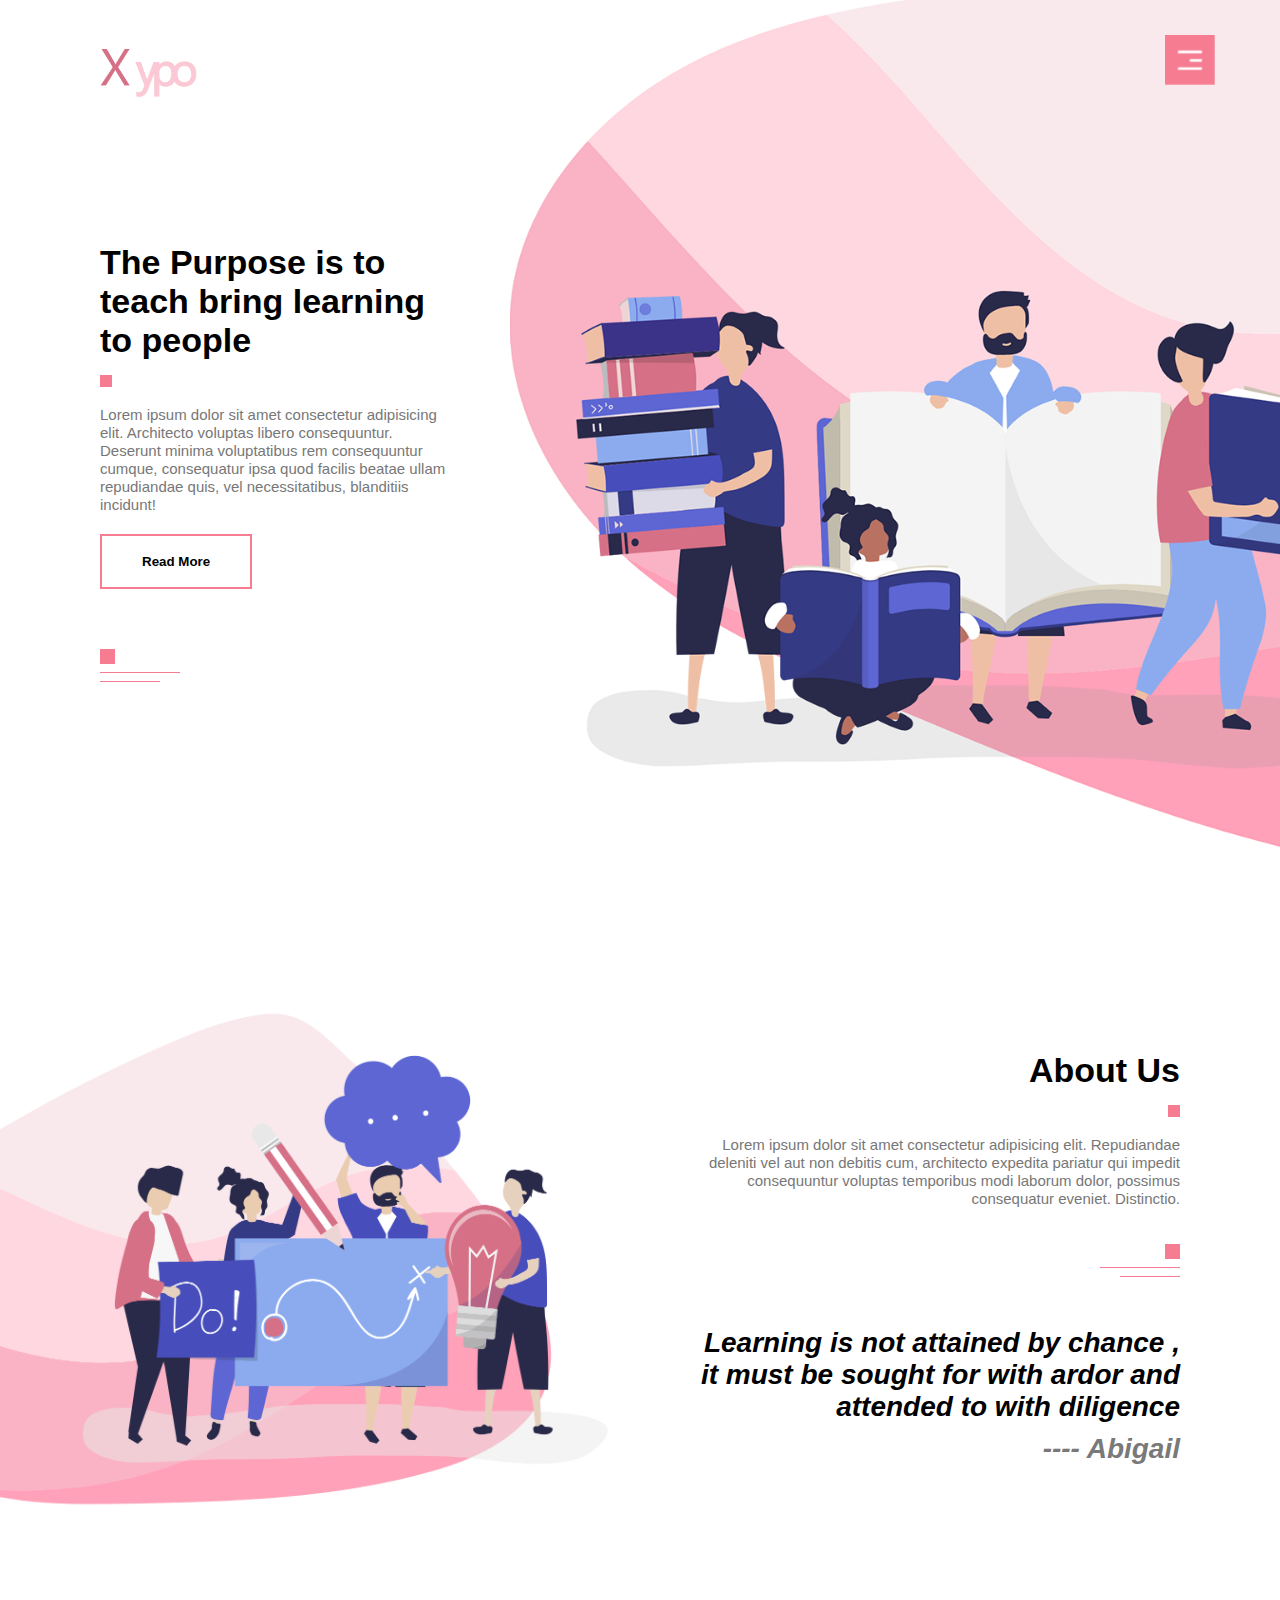
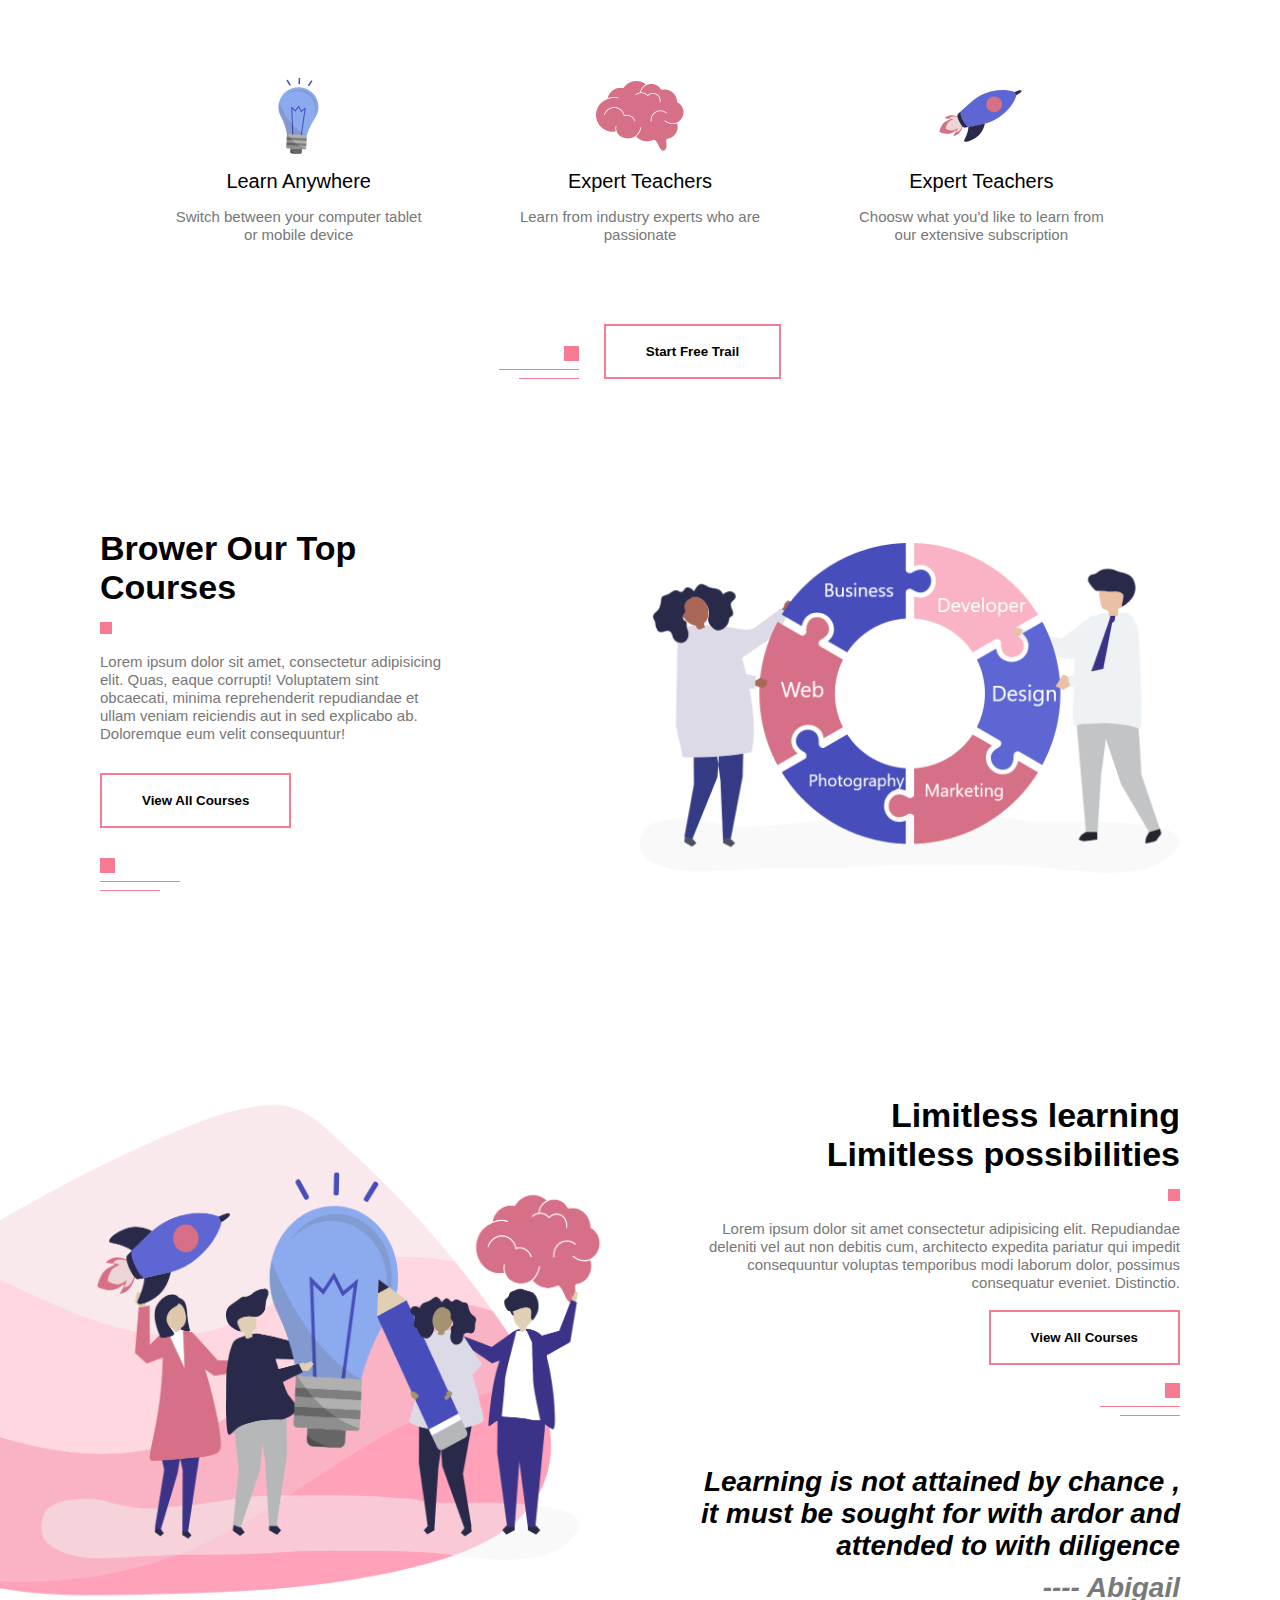
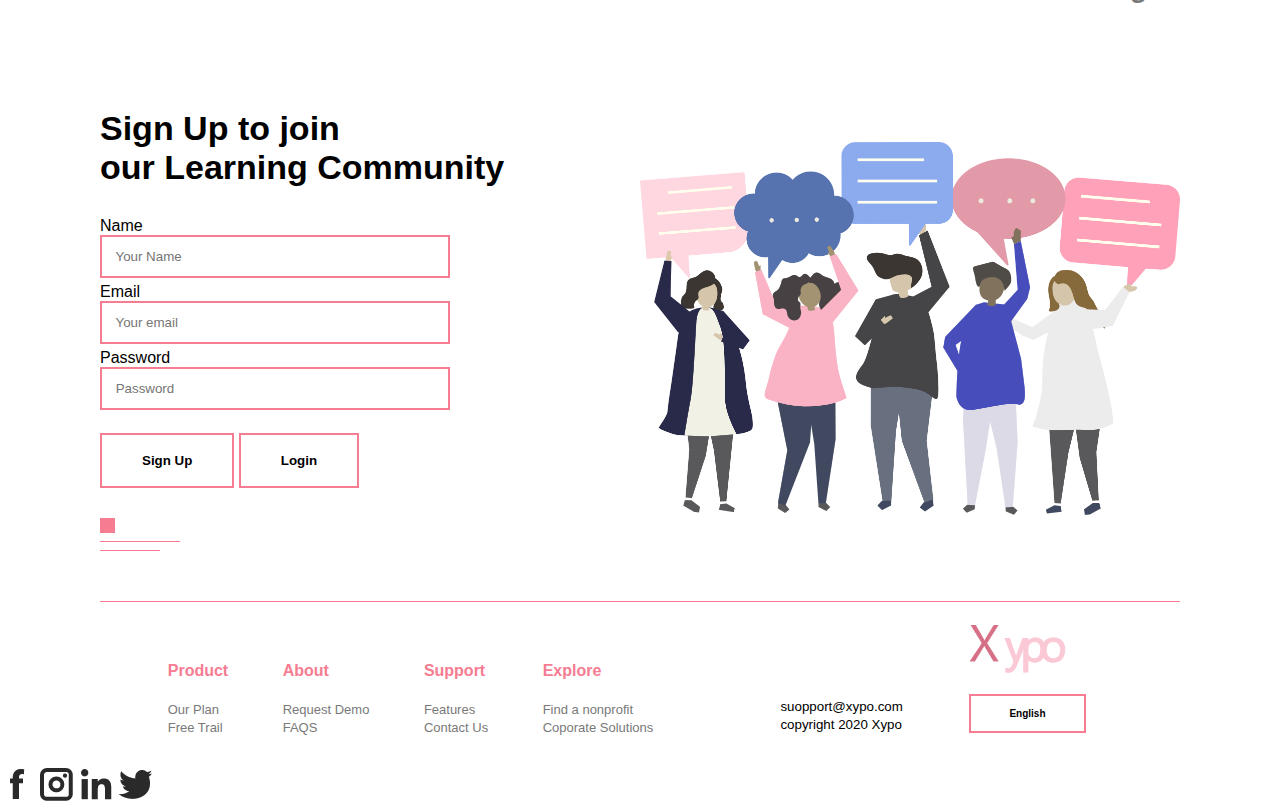
<file: Business Website/index.html>
<!DOCTYPE html>
<html lang="en">
<head>
    <meta charset="UTF-8">
    <meta name="viewport" content="width=device-width, initial-scale=1.0">
    <title>3rd Website</title>
</head>
<link rel="stylesheet" href="style.css">
<body>
     <section id="header">
         <div class="container">
             <img src="images/logo.png" alt="logo" class="logo">
             <div class="header-text">
                 <h1>
                    The Purpose is to <br> teach bring
                    learning to people 
                 </h1>
                 <span class="square"> </span>
                 <p>Lorem ipsum dolor sit amet consectetur adipisicing elit. Architecto voluptas libero consequuntur. Deserunt minima voluptatibus rem consequuntur cumque, consequatur ipsa quod facilis beatae ullam repudiandae quis, vel necessitatibus, blanditiis incidunt!</p>
    
    <button class="common-button"> Read More</button>
    <div class="line">
        <span class="line-1"></span> <br>
        <span class="line-2"></span> <br>
        <span class="line-3"></span>
    </div>
    
    
                </div>
             
         
     </section>
     <nav id="sideNav">
         <ul>
             <li> <a href="#"> HOME</a></li>
             <li> <a href="#"> ABOUT US </a></li>
             <li> <a href="#"> FEATURES</a></li>
             <li> <a href="#"> COURSE</a></li>
             <li> <a href="#"> OFFERS</a></li>
             <li> <a href="#"> CONTACT</a></li>
         </ul>
     </nav>
     <img src="images/menu.png" alt="menu" id="menuButton">

<!-- ABOUT -->
<section id="about">
    <div class="about-left-col">
<img src="images/about.png" />
    </div>
    <div class="about-right-col">
        <div class="about-text">
            <h1>
                About Us
            </h1>
            <span class="square"> </span>
            <p>
                Lorem ipsum dolor sit amet consectetur adipisicing elit. Repudiandae deleniti vel aut non debitis cum, architecto expedita pariatur qui impedit consequuntur voluptas temporibus modi laborum dolor, possimus consequatur eveniet. Distinctio.
            </p> <br> <br>
            <div class="line">
                <span class="line-1"></span> <br>
                <span class="line-2"></span> <br>
                <span class="line-3"></span>
            </div>
            <h2> 
                Learning is not attained by chance , it must 
                be sought for with ardor and attended to with diligence

            </h2>
 <h3>---- Abigail</h3>
        </div>
        
    </div>

</section>
<!-- FEATURES -->
<section id="features">
    <div class="features-rows">
        <div class="features-col">
            <img src="images/pic-1.png" alt="">
            <h4> Learn Anywhere</h4>
            <p> Switch between your computer
                tablet or mobile device
            </p>
        </div>
        <div class="features-col">
            <img src="images/pic-2.png" alt="">
            <h4> Expert Teachers</h4>
            <p> Learn from industry experts who
                are passionate
            </p>
        </div>
        <div class="features-col">
            <img src="images/pic-3.png" alt="">
            <h4> Expert Teachers</h4>
            <p> Choosw what you'd like to learn from 
                our extensive subscription
            </p>
        </div>

    </div>

    <div class="feature-button">
        <div class="line">
            <span class="line-1"></span> <br>
            <span class="line-2"></span> <br>
            <span class="line-3"></span>
        </div>
        <button class="common-button"> Start Free Trail</button>
    </div>

</section>
<!-- COURSE -->
<section id="course">
<div class="container course-row">
    <div class="course-left-col">
        <div class="course-text">
            <h1>
                Brower Our Top <br>
                Courses
            </h1>
            <span class="square"> </span>
            <p>
                Lorem ipsum dolor sit amet, consectetur adipisicing elit. Quas, eaque corrupti! Voluptatem sint obcaecati, minima reprehenderit repudiandae et ullam veniam reiciendis aut in sed explicabo ab. Doloremque eum velit consequuntur!
            </p>
            <button class="common-button"> View All Courses</button>
            <div class="line">
                <span class="line-1"></span> <br>
                <span class="line-2"></span> <br>
                <span class="line-3"></span>
            </div>

        </div>
    </div>
    <div class="course-right-col">
        <img src="images/course.png" alt="">
    </div>
   
</div>

</section>
<!-- OFFERS -->
<section id="about">
    <div class="about-left-col">
<img src="images/offer.png" />
    </div>
    <div class="about-right-col">
        <div class="about-text">
            <h1>
               Limitless learning <br> Limitless possibilities 
            </h1>
            <span class="square"> </span>
            <p>
                Lorem ipsum dolor sit amet consectetur adipisicing elit. Repudiandae deleniti vel aut non debitis cum, architecto expedita pariatur qui impedit consequuntur voluptas temporibus modi laborum dolor, possimus consequatur eveniet. Distinctio.
            </p> <br>
            <button class="common-button"> View All Courses</button> <br><br>
            <div class="line">
                <span class="line-1"></span> <br>
                <span class="line-2"></span> <br>
                <span class="line-3"></span>
            </div>
            <h2> 
                Learning is not attained by chance , it must 
                be sought for with ardor and attended to with diligence

            </h2>
 <h3>---- Abigail</h3>
        </div>
        
    </div>

</section>

<!-- CONTACT -->
<section id="contact">
    <div class="container contact-row">
        <div class="contact-left-col">
            <h1> Sign Up to join <br>
            our Learning Community </h1>
            <form action="no-php">
                <label for="name"> Name</label>
                <input type="name" placeholder=" Your Name "> <br>
                <label for="email"> Email</label>
                <input type="email" placeholder=" Your email ">
                <label for="Password"> Password</label>
                <input type="password" placeholder=" Password ">
                <br>
                <br>
                <div class="button-box"> 
                    <button class="common-button"> Sign Up</button>
                    <button class="common-button"> Login</button>
                </div>
            </form>
            <div class="line">
                <span class="line-1"></span> <br>
                <span class="line-2"></span> <br>
                <span class="line-3"></span>
            </div>
        </div>
        <div class="contact-right-col">
            <img src="images/contact.png" alt="">
        </div>
    </div>

</section>
<!-- footer -->
<section id="footer">
    <div class="container footer-row">
        <hr>
<div class="footer-left-col">
<div class="footer-links"> 
    <div class="link-title">
        <h4>
            Product
        </h4>
        <small> Our Plan</small><br>
        <small> Free Trail </small>
    </div>
    <div class="link-title">
        <h4>
            About
        </h4>
        <small> Request Demo</small><br>
        <small> FAQS </small>
    </div>
    <div class="link-title">
        <h4>
            Support
        </h4>
        <small> Features</small> <br>
        <small> Contact Us</small>
    </div>
    <div class="link-title">
        <h4>
            Explore
        </h4>
        <small> Find a nonprofit</small> <br>
        <small> Coporate Solutions </small>
    </div>
</div>
</div>

<div class="footer-right-col">
    <div class="footer-info">
        <div class="copyright-text">
<small> suopport@xypo.com</small>
<small> copyright 2020 Xypo</small>
        </div>
        <div class="footer-logo">
<img src="images/logo.png" alt="">
<button class="common-button"> English</button>
        </div>
    </div>
    </div>
</section>
<!-- soical-icon -->
<div class=" ">

<img src="images/facebook.png" alt="">
<img src="images/instagram.png" alt="">
<img src="images/linkedin.png" alt="">
<img src="images/twitter.png" alt="">






</div>
     <script>
         var menuButton = document.getElementById ("menuButton");
         var sideNav = document.getElementById ("sideNav");
        
         sideNav.style.right="-250px";
         menuButton.onclick = function(){
             if(sideNav.style.right =="-250px"){
                sideNav.style.right="0";
             }
             else{
                sideNav.style.right ="-250px"
             }
         }




</script>


</body>


</html>
</file>
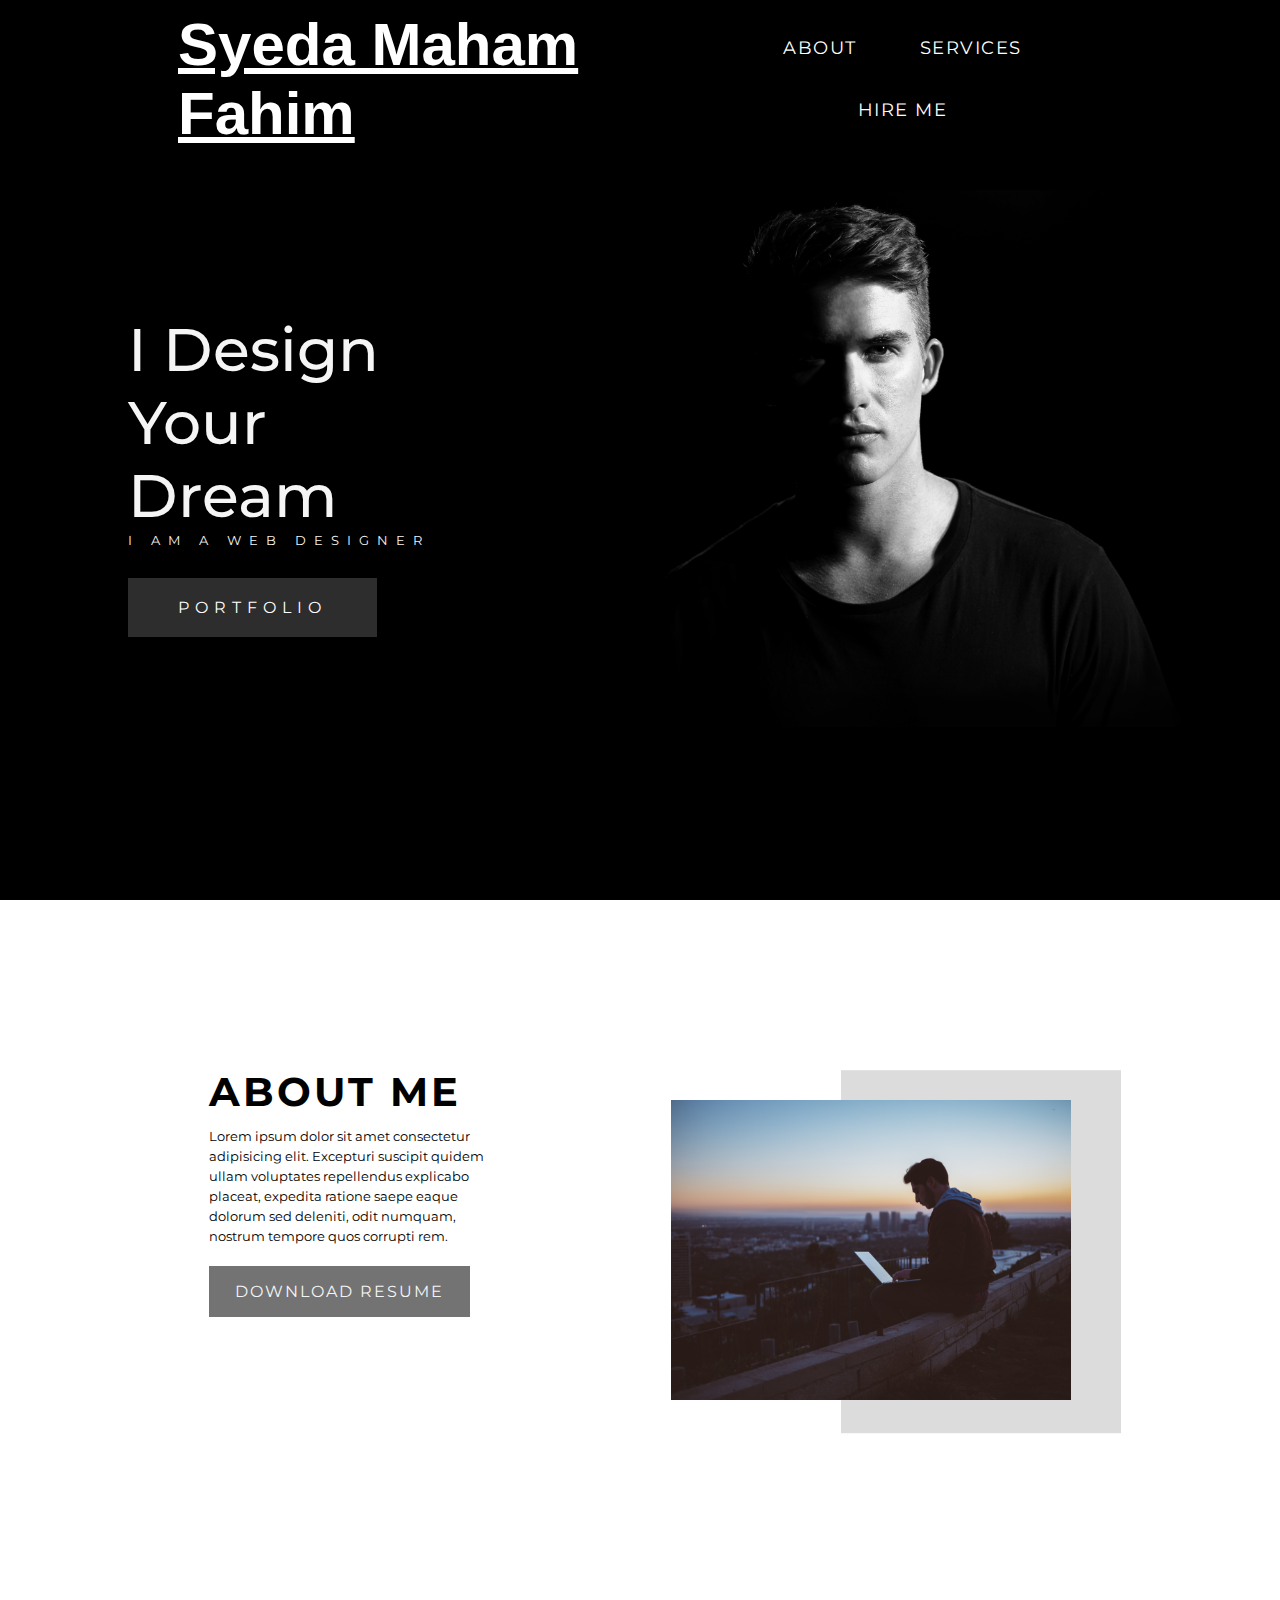
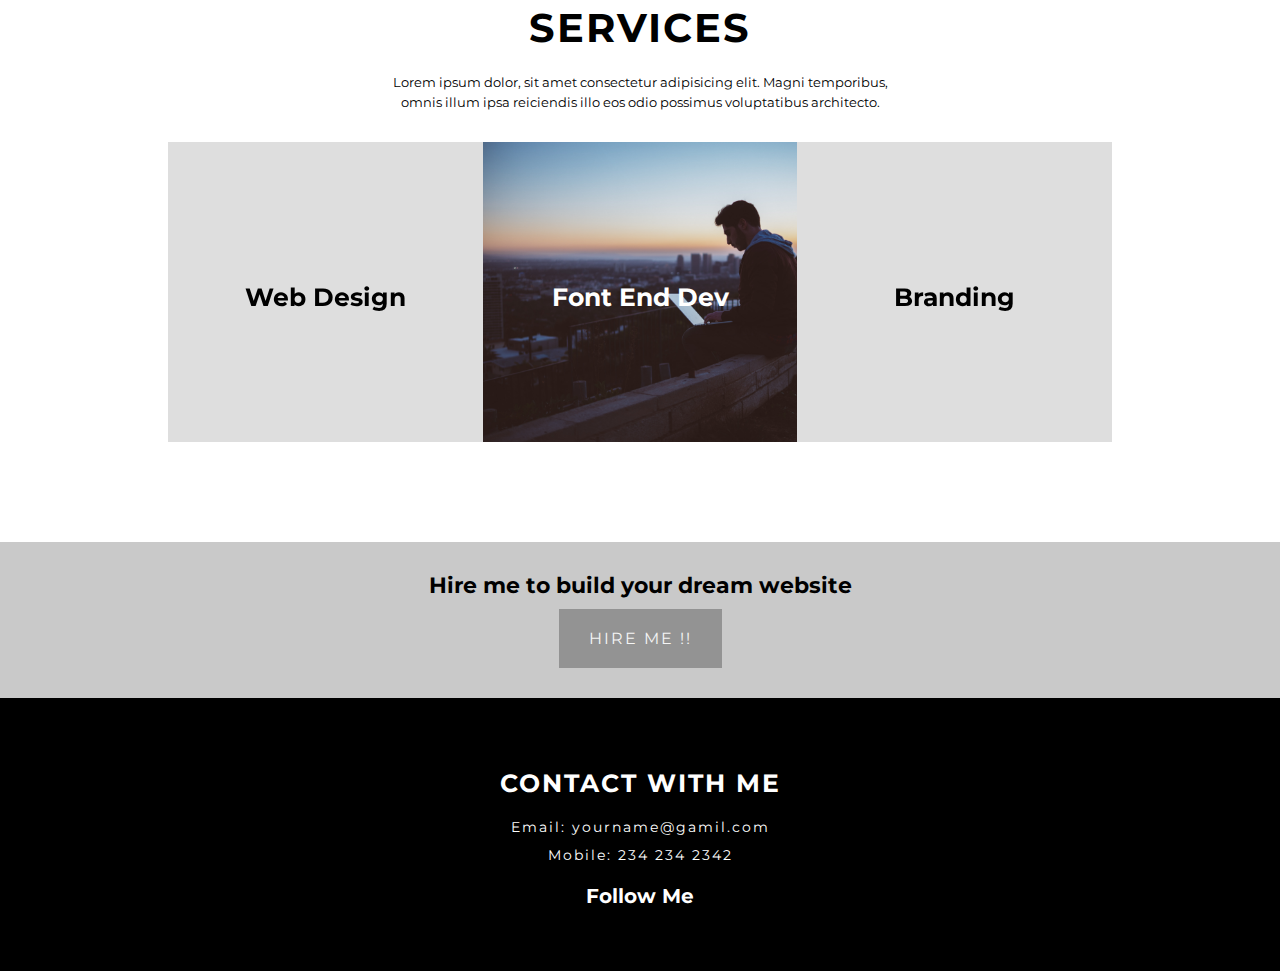
<file: Portfolio Project/index.html>
<!DOCTYPE html>
<html lang="en">
<head>
  <meta charset="UTF-8">
  <meta name="viewport" content="width=device-width, initial-scale=1.0">
  <title>Syeda Maham Fahim</title>
  <link rel="stylesheet" href="https://cdnjs.cloudflare.com/ajax/libs/font-awesome/5.12.1/css/all.min.css" integrity="sha256-mmgLkCYLUQbXn0B1SRqzHar6dCnv9oZFPEC1g1cwlkk=" crossorigin="anonymous" />
  <link rel="stylesheet" href="style.css">
</head>
<body>
  <!-- nav-bar  -->
  <section id="nav-bar" class="container">
    <header class="nav-bar">
      <div class="brand"><a href="#hero"><h1>Syeda Maham Fahim</h1></a></div>
      <div class="nav-list">
        <div class="hamburger">
          <div class="bar"></div>
        </div>
        <ul>
          <li><a href="#about">About</a></li>
          <li><a href="#services">services</a></li>
          <li><a href="#hire">Hire Me</a></li>
        </ul>
      </div>
    </header>
  </section>
  <!-- End nav-bar  -->

  <!-- Hero Section  -->
  <section id="hero" class="hero container">
    <div class="hero-info">
      <h1 class="hero-info-heading">I Design <br>Your Dream</h1>
      <p class="hero-info-subheading">I am a web designer</p>
      <a href="#" type="button" class="hero-info-button">Portfolio</a>
    </div>
    <div class="hero-img">
      <img src="./images/img-1.jpg" alt="">
    </div>
  </section>
  <!-- End Hero Section  -->

  <!-- About section  -->
  <section id="about" class="about container">
    <div class="about-info">
      <h1 class="about-info-heading">About Me</h1>
      <p class="about-info-desc">Lorem ipsum dolor sit amet consectetur adipisicing elit. Excepturi suscipit quidem ullam voluptates repellendus explicabo placeat, expedita ratione saepe eaque dolorum sed deleniti, odit numquam, nostrum tempore quos corrupti rem.</p>
      <a href="#" type="button" class="about-info-button">Download Resume</a>
    </div>
    <div class="about-img">
      <div class="about-img-wrapper">
        <img src="./images/img-2.jpg" alt="">
      </div>
    </div>
  </section>
  <!-- End About section  -->

  <!-- Service Section  -->
  <section id="services" class="services container">
    <div class="services-header">
      <h1 class="services-header-heading">services</h1>
      <p class="services-header-desc">Lorem ipsum dolor, sit amet consectetur adipisicing elit. Magni temporibus, omnis illum ipsa reiciendis illo eos odio possimus voluptatibus architecto.</p>
    </div>
    <div class="services-info">
      <div class="service">
        <div class="service-card">
          <div class="service-front">
            <i class="fa fa-palette"></i>
            <h1 class="service-front-heading">Web Design</h1>
          </div>
          <div class="service-back">
            <h1 class="service-back-heading">Web Design</h1>
            <p class="service-back-desc">Lorem ipsum dolor sit amet consectetur adipisicing elit. Cum aut dolor voluptatem incidunt placeat impedit laboriosam quam consequatur quasi nihil libero ad, quaerat, alias illum excepturi. Iste quo repellendus consequuntur asperiores dignissimos, quaerat obcaecati officiis repudiandae fugit tenetur nulla impedit!</p>
          </div>
        </div>
      </div>
      <div class="service">
        <div class="service-card">
          <div class="service-front">
            <i class="fa fa-laptop-code"></i>
            <h1 class="service-front-heading">Font End Dev</h1>
          </div>
          <div class="service-back">
            <h1 class="service-back-heading">Front End Dev</h1>
            <p class="service-back-desc">Lorem ipsum dolor sit amet consectetur adipisicing elit. Cum aut dolor voluptatem incidunt placeat impedit laboriosam quam consequatur quasi nihil libero ad, quaerat, alias illum excepturi. Iste quo repellendus consequuntur asperiores dignissimos, quaerat obcaecati officiis repudiandae fugit tenetur nulla impedit!</p>
          </div>
        </div>
      </div>
      <div class="service">
        <div class="service-card">
          <div class="service-front">
            <i class="fa fa-building"></i>
            <h1 class="service-front-heading">Branding</h1>
          </div>
          <div class="service-back">
            <h1 class="service-back-heading">Branding</h1>
            <p class="service-back-desc">Lorem ipsum dolor sit amet consectetur adipisicing elit. Cum aut dolor voluptatem incidunt placeat impedit laboriosam quam consequatur quasi nihil libero ad, quaerat, alias illum excepturi. Iste quo repellendus consequuntur asperiores dignissimos, quaerat obcaecati officiis repudiandae fugit tenetur nulla impedit!</p>
          </div>
        </div>
      </div>
    </div>
  </section>
  <!-- End Service Section  -->

  <!-- Hire Section  -->
  <section id="hire" class="hire container">
    <h1 class="hire-heading">Hire me to build your dream website</h1>
    <a href="#" type="button" class="hire-button">Hire Me !!</a>
  </section>
  <!-- End Hire Section  -->

  <!-- Footer section  -->
  <footer id="footer" class="footer container">
    <div class="footer-contact">
      <h1 class="footer-contact-heading">Contact With Me</h1>
      <p class="footer-contact-info">Email: yourname@gamil.com</p>
      <p class="footer-contact-info">Mobile: 234 234 2342</p>
    </div>
    <div class="footer-social-follow">
      <h1 class="footer-social-follow-heading">Follow Me</h1>
      <div class="footer-social-icon">
        <a href="#"><i class="fab fa-facebook"></i></a>
        <a href="#"><i class="fab fa-instagram-square"></i></a>
        <a href="#"><i class="fab fa-behance-square"></i></a>
        <a href="#"><i class="fab fa-dribbble-square"></i></a>
      </div>
    </div>
  </footer>
  <!-- End Footer section  -->
  <script src="./app.js"></script>
</body>
</html>
</file>
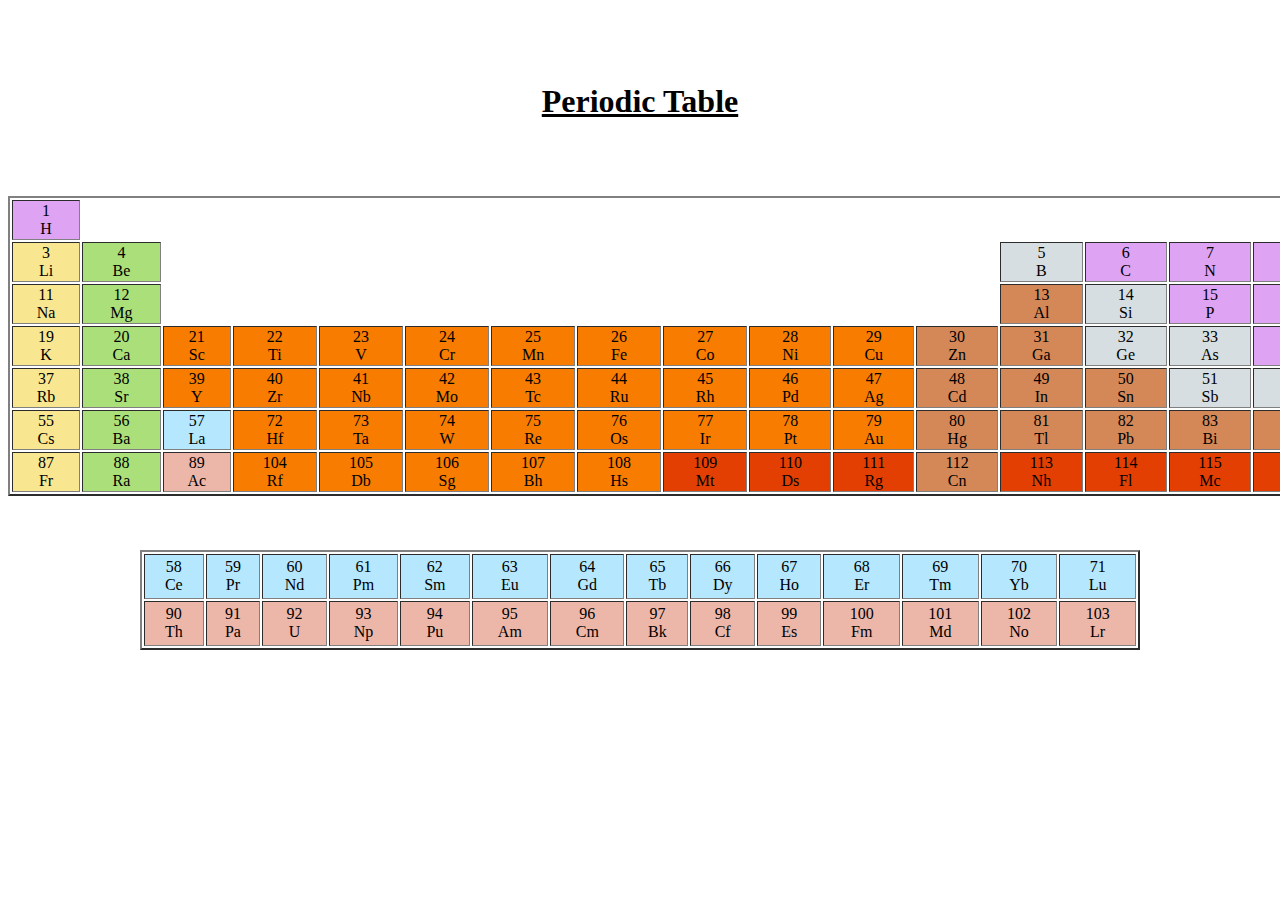
<file: Chemistry Periodic Table/periodictable.html>
<!DOCTYPE html>
<html lang="en">
<head>
    <title >Periodic Table </title>
</head>
<body>
 <center>
   <br>
   <br>
   <br> 
    <h1> <ins>  Periodic Table </ins></h1>
    <br>
    <br>
    <br>
    <table style="text-align: center;" border="2" width ="1500" height="100">

        <tr>
            <td bgcolor="#DEA3F2"> <font color ="black" > 1 <br/> H  </font></td>
            <td style="empty-cells: hide;" colspan="16"></td>
            <td bgcolor="#F8A9A9"> <font color ="black">  2 <br/> He  </font></td>
        </tr>
        <tr>
            <td  bgcolor="#F8E690"> <font color ="black"> 3 <br> Li</td>
            <td bgcolor="#ABDF79"> <font color ="black">4 <br> Be</td>
            <td style="empty-cells: hide;"colspan="10"></td>
            <td bgcolor="#D7DEE1"> <font color ="black">5 <br> B</td>
            <td bgcolor="#DEA3F2"> <font color ="black" >6 <br> C</td>
            <td bgcolor="#DEA3F2"> <font color ="black" > 7 <br> N </td>
            <td bgcolor="#DEA3F2"> <font color ="black" > 8 <br> O</td>
            <td bgcolor="#DEA3F2"> <font color ="black" > 9 <br> F</td>
            <td bgcolor="#F8A9A9"> <font color ="black"> 10 <br> Ne</td>
        </tr>
        <tr>
            <td  bgcolor="#F8E690"> <font color ="black" >11 <br> Na</td>
            <td bgcolor="#ABDF79"> <font color ="black" >12 <br> Mg</td>
            <td style="empty-cells: hide;" colspan="10"></td>
            <td bgcolor="#D48757"> <font color ="black">13 <br> Al</td>
            <td bgcolor="#D7DEE1"> <font color ="black">14 <br> Si</td>
            <td bgcolor="#DEA3F2"> <font color ="black" >15 <br> P</td>
            <td bgcolor="#DEA3F2"> <font color ="black" >16 <br> S</td>
            <td bgcolor="#DEA3F2"> <font color ="black" >17 <br> Cl</td>
            <td bgcolor="#F8A9A9"> <font color ="black">18 <br> Ar</td>
           
        </tr>
        
        <tr>
            <td  bgcolor="#F8E690"> <font color ="black"> 19 <br> K </td>
            <td bgcolor="#ABDF79"> <font color ="black"> 20 <br> Ca</td>
            <td bgcolor="#F77C00"> <font color ="black"> 21 <br> Sc</td>
            <td bgcolor="#F77C00"> <font color ="black"> 22 <br> Ti</td>
            <td bgcolor="#F77C00"> <font color ="black"> 23 <br> V</td>
            <td bgcolor="#F77C00"> <font color ="black"> 24 <br> Cr</td>
            <td bgcolor="#F77C00"> <font color ="black"> 25 <br> Mn</td>
            <td bgcolor="#F77C00"> <font color ="black"> 26 <br> Fe</td>
            <td bgcolor="#F77C00"> <font color ="black"> 27 <br> Co</td>
            <td bgcolor="#F77C00"> <font color ="black"> 28 <br> Ni</td>
            <td bgcolor="#F77C00"> <font color ="black"> 29 <br> Cu</td>
            <td bgcolor="#D48757"> <font color ="black"> 30 <br> Zn </td>
            <td bgcolor="#D48757"> <font color ="black"> 31 <br> Ga</td>
            <td bgcolor="#D7DEE1"> <font color ="black"> 32 <br> Ge</td>
            <td bgcolor="#D7DEE1"> <font color ="black"> 33 <br> As</td>
            <td bgcolor="#DEA3F2"> <font color ="black" > 34 <br> Se</td>
            <td bgcolor="#DEA3F2"> <font color ="black" > 35 <br> Br</td>
            <td bgcolor="#F8A9A9"> <font color ="black"> 36 <br> Kr</td>
        </tr>

        <tr>
            <td bgcolor="#F8E690"> <font color ="black" > 37 <br> Rb </td>
            <td bgcolor="#ABDF79"> <font color ="black"> 38 <br> Sr </td>
            <td bgcolor="#F77C00"> <font color ="black"> 39 <br> Y </td>
            <td bgcolor="#F77C00"> <font color ="black"> 40 <br> Zr </td>
            <td bgcolor="#F77C00"> <font color ="black"> 41 <br> Nb</td>
            <td bgcolor="#F77C00"> <font color ="black"> 42 <br> Mo</td>
            <td bgcolor="#F77C00"> <font color ="black"> 43 <br> Tc</td>
            <td bgcolor="#F77C00"> <font color ="black"> 44 <br> Ru</td>
            <td bgcolor="#F77C00"> <font color ="black"> 45 <br> Rh</td>
            <td bgcolor="#F77C00"> <font color ="black"> 46 <br> Pd</td>
            <td bgcolor="#F77C00"> <font color ="black"> 47 <br> Ag</td>
            <td bgcolor="#D48757"> <font color ="black"> 48 <br> Cd</td>
            <td bgcolor="#D48757"> <font color ="black"> 49 <br> In</td>
            <td bgcolor="#D48757"> <font color ="black"> 50 <br> Sn</td>
            <td bgcolor="#D7DEE1"> <font color ="black"> 51 <br> Sb</td>
            <td bgcolor="#D7DEE1"> <font color ="black"> 52 <br> Te</td>
            <td bgcolor="#DEA3F2"> <font color ="black" > 53 <br> I</td>
            <td bgcolor="#F8A9A9"> <font color ="black"> 54 <br> Xe</td>
        </tr>
        
        <tr>
            <td  bgcolor="#F8E690"> <font color ="black"> 55 <br> Cs</td>
            <td bgcolor="#ABDF79"> <font color ="black"> 56 <br> Ba</td>
            <td bgcolor="#B5E7FF"> <font color ="black"> 57 <br> La</td>
            <td bgcolor="#F77C00"> <font color ="black"> 72 <br> Hf</td>
            <td bgcolor="#F77C00"> <font color ="black"> 73 <br> Ta</td>
            <td bgcolor="#F77C00"> <font color ="black"> 74 <br> W</td>
            <td bgcolor="#F77C00"> <font color ="black"> 75 <br> Re</td>
            <td bgcolor="#F77C00"> <font color ="black"> 76 <br> Os</td>
            <td bgcolor="#F77C00"> <font color ="black"> 77 <br> Ir</td>
            <td bgcolor="#F77C00"> <font color ="black"> 78 <br> Pt</td>
            <td bgcolor="#F77C00"> <font color ="black"> 79 <br> Au</td>
            <td bgcolor="#D48757"> <font color ="black"> 80 <br> Hg</td>
            <td bgcolor="#D48757"> <font color ="black"> 81 <br> Tl </td>
            <td bgcolor="#D48757"> <font color ="black"> 82 <br> Pb</td>
            <td bgcolor="#D48757"> <font color ="black"> 83 <br> Bi</td>
            <td bgcolor="#D48757"> <font color ="black">84 <br> Po </td>
            <td bgcolor="#D7DEE1"> <font color ="black"> 85 <br> At </td>
            <td bgcolor="#F8A9A9"> <font color ="black">86 <br> Rn</td>
        </tr>
        
        <tr>
            <td  bgcolor="#F8E690"> <font color ="black"> 87 <br> Fr</td>
            <td bgcolor="#ABDF79"> <font color ="black"> 88 <br> Ra</td>
            <td bgcolor="#ECB6A9"> <font color ="black"> 89 <br> Ac</td>
            <td bgcolor="#F77C00"> <font color ="black"> 104 <br> Rf</td>
            <td bgcolor="#F77C00"> <font color ="black"> 105 <br> Db</td>
            <td bgcolor="#F77C00"> <font color ="black"> 106 <br> Sg</td>
            <td bgcolor="#F77C00"> <font color ="black"> 107 <br> Bh</td>
            <td bgcolor="#F77C00"> <font color ="black"> 108 <br> Hs</td>
            <td bgcolor="#E33F03"> <font color ="black"> 109 <br> Mt</td>
            <td bgcolor="#E33F03"> <font color ="black"> 110 <br> Ds</td>
            <td bgcolor="#E33F03"> <font color ="black"> 111 <br> Rg</td>
            <td bgcolor="#D48757"> <font color ="black"> 112 <br> Cn</td>
            <td bgcolor="#E33F03"> <font color ="black"> 113 <br> Nh</td>
            <td bgcolor="#E33F03"> <font color ="black"> 114 <br> Fl</td>
            <td bgcolor="#E33F03"> <font color ="black"> 115 <br> Mc</td>
            <td bgcolor="#E33F03"> <font color ="black"> 116 <br> Lv</td>
            <td bgcolor="#E33F03"> <font color ="black"> 117 <br> Ts</td>
            <td bgcolor="#F8A9A9"> <font color ="black"> 118 <br> Og</td>
        </tr>
        
        
    </table>
<br>
<br>
<br>
<table style="text-align: center;" border="2" width ="1000" height="100">
<tr>
    <td bgcolor="#B5E7FF"> <font color ="black"> 58 <br> Ce</td>
    <td bgcolor="#B5E7FF"> <font color ="black"> 59 <br> Pr</td>
    <td bgcolor="#B5E7FF"> <font color ="black"> 60 <br> Nd</td>
    <td bgcolor="#B5E7FF"> <font color ="black"> 61 <br> Pm</td>
    <td bgcolor="#B5E7FF"> <font color ="black"> 62 <br> Sm</td>
    <td bgcolor="#B5E7FF"> <font color ="black"> 63 <br> Eu</td>
    <td bgcolor="#B5E7FF"> <font color ="black"> 64 <br> Gd</td>
    <td bgcolor="#B5E7FF"> <font color ="black"> 65 <br> Tb</td>
    <td bgcolor="#B5E7FF"> <font color ="black"> 66 <br> Dy</td>
    <td bgcolor="#B5E7FF"> <font color ="black"> 67 <br> Ho</td>
    <td bgcolor="#B5E7FF"> <font color ="black"> 68 <br> Er</td>
    <td bgcolor="#B5E7FF"> <font color ="black">69 <br> Tm</td>
    <td bgcolor="#B5E7FF"> <font color ="black">70 <br> Yb</td>
    <td bgcolor="#B5E7FF"> <font color ="black">71 <br> Lu</td>
</tr>
<tr>
    
    
    <td bgcolor="#ECB6A9"> <font color ="black">90 <br> Th</td>
    <td bgcolor="#ECB6A9"> <font color ="black">91 <br> Pa</td>
    <td bgcolor="#ECB6A9"> <font color ="black">92 <br> U </td>
    <td bgcolor="#ECB6A9"> <font color ="black">93 <br> Np</td>
    <td bgcolor="#ECB6A9"> <font color ="black"> 94 <br> Pu</td>
    <td bgcolor="#ECB6A9"> <font color ="black">95 <br> Am</td>
    <td bgcolor="#ECB6A9"> <font color ="black">96 <br> Cm</td>
    <td bgcolor="#ECB6A9"> <font color ="black">97 <br> Bk</td>
    <td bgcolor="#ECB6A9"> <font color ="black">98 <br> Cf</td>
    <td bgcolor="#ECB6A9"> <font color ="black">99 <br> Es</td>
    <td bgcolor="#ECB6A9"> <font color ="black">100 <br> Fm</td>
    <td bgcolor="#ECB6A9"> <font color ="black">101 <br> Md</td>
    <td bgcolor="#ECB6A9"> <font color ="black"> 102 <br> No</td>
    <td bgcolor="#ECB6A9"> <font color ="black"> 103 <br> Lr</td>
    
</tr>

</table>

</center>

    
</body>
</html>
</file>
<file: Business Website/style.css>
*{
    margin: 0px;
    padding: 0px;
    font-family: sans-serif;
}
#header {
    height: 100vh;
    background-image: url(images/background.png);
    background-position: center;
    background-size: cover;
}
.container{
margin-left: 100px;
margin-right: 100px;
}
.logo{
    margin-top: 30px;
    width: 100px;

}
.header-text{
    max-width: 350px;
    margin-top: 140px;
}
h1{
    font-size: 34px;
}
.square{
    height: 12px;
    width: 12px;
    display: inline-block;
    background-color: #f67c92;
    margin: 15px 0px ;
}
.common-button {
 padding: 18px 40px;
background: transparent;
outline: none;
border: 2px solid #f67c92;
font-weight: bold;
cursor: pointer;
}
p{
    font-size: 15px;
    line-height: 18px;
    color: #777777;

}
.header-text button{
 margin-top: 20px;
 margin-bottom: 60px;

}
.line-1{
    width: 15px;
    height: 15px;
    background:  #f67c92;
    display: inline-block;
}
.line-2{
    width: 80px;
    height: 1px;
    background:  #f67c92;
    display: inline-block;
}
.line-3{
    width: 60px;
    height: 1px;
    background:  #f67c92;
    display: inline-block;
}
.line{
    line-height: 8px;

}
#sideNav{
    width: 250px;
    height: 100vh;
    position: fixed;
    right: -270px;
    top: 0;
    background: #f67c92;
    z-index: 2;
    transition: .5s;
}
nav ul li{
  list-style: none;
  margin: 50px 20px;
  
}
nav ul li a {
    text-decoration: none;
    color: #fff;

}
#menuButton{
    width: 50px;
    position: fixed;
    right: 65px;
    top: 35px;
    z-index: 2;
    cursor: pointer;
}
/* About */
 #about{
    padding: 100px 0;
    display: flex;
    align-items: center; 
    flex-wrap: wrap;
}
 .about-left-col{
    flex-basis: 50%;
}
 .about-left-col img{
    width: 100%; 
    
     
}
.about-right-col{
    flex-basis: 50%;
    text-align: right;
} 
.about-text {
    max-width: 500px;
    margin-right: 100px;
    display: inline-block;
}
.about-text h2 {
    margin: 50px 0 10px;
    font-size: 28px;
    font-style: italic;
}

.about-text h3 {
  
    font-size: 28px;
    font-style: italic;
    color: #797979;
}
/* features */

#features {
    padding-top: 50px;
    padding-bottom: 50px;
}
.features-rows{
    width: 80%;
    margin: auto;
    display: flex;
    align-items: center;
    justify-content: space-around;
    flex-wrap: wrap;

}
.features-col{
    flex-basis: 25%;
    text-align: center;

}
.features-col img{
    width: 100px;
}
.features-col h4{
    margin-bottom: 15px;
    font-weight: 400;
    font-size: 20px;

}
.feature-button {
    margin: 80px auto 0;
    display: flex;
    align-items: flex-end;
    justify-content: center; 
}
.feature-button .line{
   text-align: right;
   display: inline-block;
   margin-right: 25px;

}
/* course */
#course{
    padding: 100px 0;
    
}
.course-row{
    display: flex; 
    align-items: center;
    flex-wrap: wrap;

}
.course-right-col {
    flex-basis: 50%;

}
.course-right-col img{
    width: 100%;
}
.course-left-col {
    flex-basis: 50%;
}

.course-text{
    max-width: 350px;
}
.course-text button {
    margin: 30px 0px;

}
/* contact */
.contact-row{
    display: flex;
    align-items: center;
    flex-wrap: wrap;
}

.contact-left-col,.contact-right-col {
    flex-basis: 50%;

}
.contact-right-col img{
    width: 100%;

}
form{
    max-width: 350px;
    margin: 30px 0;

}
form input{
    width: 100%;
    padding: 12px 10px;
    margin-bottom: 5px;
    outline: none;
    box-shadow: none;
    box-sizing: border-box;
    border: 2px solid #f67c92;
}
/* footer  */
#footer{
    padding: 50px 0 30px;
     
}
hr{
    width: 100%;
    border: 0;
    border-top: 1px solid #f67c92;
}
.footer-row{
    display: flex;
    align-items: center;
    justify-content: space-around;
    flex-wrap: wrap;
}

.footer-left-col {
    flex-basis: 50%;
    margin-top: 60px;

}
.footer-right-col {
    flex-basis: 35%;
    
}
.footer-links {
    display: flex;
    
    justify-content: space-around;
    flex-wrap: wrap;
}
.link-title h4 {
    color: #f67c92;
    margin-bottom: 20px;

}
.link-title small {
    font-size: 13px;
    color: #797979;
}
.footer-info{
    display: flex;
    align-items: flex-end;
    justify-content: space-around;
    flex-wrap: wrap;
}
.footer-logo img {
width: 100px;
}
.footer-logo button{
    padding: 12px 38px;
    margin-right: 10px;
    margin-top: 15px;
    font-size: 10px;
}
.copyright-text , .footer-logo{
 flex-basis: 40%;
}

/* social-icons */

.social-icons{
    width: 50px;
    position: fixed;
    top:50%;
    left: 0;
    transform: translateY(-50%);
    z-index:1;
}
.social-icons img {
    display: block;
    width: 20px;
    margin: 0 auto 20px;
    cursor: pointer;
}

@media only screen and ( max-width :770px ) {
   
     #header{
         background-image: none;
     }
     .container{
        margin-left: 50px;
        margin-right: 50px;
        }
        .logo{
            margin-top: 27px;
            width: 70px;
        
        }
        .header-text{
            
            margin-top: 100px;
        }
        h1{
            font-size: 25px;
        }

        #menuButton{
            width: 40px;
           
            right: 50px; }
    .common-button {
                padding: 10px 16px;
               
               }
               
            
        

}
</file>
<file: Portfolio Project/style.css>
@import url('https://fonts.googleapis.com/css?family=Montserrat:300,400,700&display=swap');
* {
	padding: 0;
	margin: 0;
	box-sizing: border-box;
}

html {
	font-size: 10px;
	font-family: 'Montserrat', sans-serif;
	scroll-behavior: smooth;
}
.container {
	width: 100%;
	height: auto;
	display: flex;
	align-items: center;
	justify-content: center;
}
/* Nav Bar  */
#nav-bar {
	height: auto;
	width: 100%;
	position: fixed;
	z-index: 100;
	background-color: black;
}
.nav-bar {
	background-color: black;
	left: 0;
	top: 0;
	padding: 1rem 5rem;
	width: 100%;
	display: flex;
	align-items: center;
	justify-content: space-between;
}
.nav-bar .brand a {
	font-family: 'Flash Back - Demo', sans-serif;
	font-size: 3rem;
	color: white;
}
.nav-bar .nav-list {
	display: flex;
	align-items: center;
	justify-content: center;
}
.nav-bar .nav-list .hamburger {
	border: 2px solid white;
	border-radius: 50%;
	display: flex;
	align-items: center;
	justify-content: center;
	height: 70px;
	width: 70px;
	transition: .3s ease transform;
	cursor: pointer;
}
.nav-bar .nav-list .hamburger.active {
	transform: rotate(360deg);
}
.nav-bar .nav-list .hamburger.active .bar:before {
	top: 0;
	transform: rotate(45deg);
}
.nav-bar .nav-list .hamburger.active .bar:after {
	top: 0;
	transform: rotate(-45deg);
}
.nav-bar .nav-list .hamburger.active .bar {
	background-color: transparent;
}
.nav-bar .nav-list .hamburger .bar {
	height: 2px;
	width: 30px;
	background-color: white;
	position: relative;
	display: flex;
}
.nav-bar .nav-list .hamburger .bar::before,
.nav-bar .nav-list .hamburger .bar::after {
	content: '';
	position: absolute;
	left: 0;
	height: 100%;
	width: 100%;
	background-color: white;
	transition: .3s ease all;
}
.nav-bar .nav-list .hamburger .bar::before {
	top: 8px;
}
.nav-bar .nav-list .hamburger .bar::after {
	bottom: 8px;
}
.nav-bar .nav-list ul {
	position: absolute;
	width: 100%;
	top: 0;
	left: 0;
	background-color: rgb(46, 45, 45);
	padding: 5rem 0;
	transform: translateY(-100%);
	transition: .3s ease transform;
	text-align: center;
	z-index: -1;
}
.nav-bar .nav-list ul li {
	list-style: none;
	display: block;
	position: relative;
}
.nav-bar .nav-list ul li:hover:after {
	transform: translateX(-50%) scale(1);
}
.nav-bar .nav-list ul li:after {
	content: '';
	position: absolute;
	width: 5rem;
	height: .2rem;
	background-color: white;
	left: 50%;
	transform: translateX(-50%) scale(0);
	bottom: 0;
	transition: .3s ease transform;
}
.nav-bar .nav-list ul li a {
	font-size: 1.8rem;
	text-decoration: none;
	text-transform: uppercase;
	color: white;
	display: block;
	letter-spacing: .15rem;
	padding: 2rem 3rem;
}
.nav-bar .nav-list.open ul {
	transform: translateY(90px);
}
/* End Nav Bar */

/* Hero Section */
.hero {
	min-height: 80vh;
	width: 100%;
	padding-top: 50px;
	justify-content: center;
	background-color: black;
	display: flex;
	flex-direction: column-reverse;
	justify-content: center;
	align-items: center;
}
.hero .hero-info {
	width: 100%;
	text-align: center;
}
.hero .hero-info .hero-info-heading {
	font-size: 5rem;
	font-weight: 500;
	color: whitesmoke;
}
.hero .hero-info .hero-info-subheading {
	font-size: 1.6rem;
	text-transform: uppercase;
	letter-spacing: .5rem;
	color: whitesmoke;
}
.hero .hero-info .hero-info-button {
	margin-top: 30px;
	padding: 2rem 5rem;
	display: inline-block;
	font-size: 1.6rem;
	text-transform: uppercase;
	color: white;
	text-decoration: none;
	letter-spacing: .6rem;
	background-color: rgba(85, 85, 85, 0.534);
}
.hero .hero-img {
	height: auto;
	width: 80%;
	margin-bottom: 3rem;
}
.hero .hero-img img {
	height: 100%;
	width: 100%;
}
/* End Hero Section */

/* About Section  */
.about {
	width: 100%;
	min-height: 50vh;
	padding: 10rem 5rem;
	flex-direction: column;
}
.about .about-info {
	text-align: center;
}
.about .about-info .about-info-heading {
	font-size: 4rem;
	text-transform: uppercase;
	letter-spacing: .3rem;
	color: black;
}
.about .about-info .about-info-desc {
	font-size: 1.3rem;
	line-height: 2rem;
	margin-top: 10px;
}
.about .about-info .about-info-button {
	padding: 1.6rem 2.6rem;
	display: inline-block;
	background-color: rgba(0, 0, 0, 0.548);
	color: whitesmoke;
	text-decoration: none;
	font-size: 1.6rem;
	text-transform: uppercase;
	letter-spacing: .2rem;
	margin-top: 20px;
	margin-bottom: 20px;
}
.about .about-img {
	margin-top: 50px;
	display: block;
}
.about .about-img .about-img-wrapper {
	margin-top: 50px;
	height: auto;
	max-width: 400px;
	position: relative;
	display: inline-block;
}
.about .about-img .about-img-wrapper img {
	height: 100%;
	width: 100%;
}
.about .about-img .about-img-wrapper::after {
	position: absolute;
	content: '';
	right: -5rem;
	top: 50%;
	transform: translateY(-50%);
	width: 70%;
	height: 120%;
	background-color: rgba(34, 33, 33, 0.158);
	z-index: -1;
}
/* End About Section  */

/* Services section  */
.services {
	flex-direction: column;
	min-height: 60vh;
	padding: 10rem 5rem;
}
.services .services-header {
	width: 100%;
	text-align: center;
}
.services .services-header .services-header-heading {
	font-size: 4rem;
	text-transform: uppercase;
	letter-spacing: 2px;
	color: black;
}
.services .services-header .services-header-desc {
	font-size: 1.3rem;
	line-height: 2rem;
	margin-top: 20px;
}
.services .services-info {
	margin-top: 30px;
	display: flex;
	align-items: center;
	justify-content: center;
	width: 100%;
	flex-direction: column;
}
.services .services-info .service {
	width: 100%;
	min-height: 300px;
	position: relative;
	transition: .3s ease transform;
	margin: 5px;
}
.services .services-info .service .service-card {
	position: absolute;
	height: 100%;
	width: 100%;
	transform-style: preserve-3d;
	transition: .3s ease transform;
	display: block;
}
.services .services-info .service .service-card .service-front,
.services .services-info .service .service-card .service-back {
	position: absolute;
	left: 0;
	top: 0;
	height: 100%;
	width: 100%;
	backface-visibility: hidden;
	display: flex;
	flex-direction: column;
	align-items: center;
	justify-content: center;
	background-color: rgba(0, 0, 0, 0.13);
	padding: 10px;
}
.services .services-info .service .service-card .service-back {
	transform: rotateY(180deg);
}
.services .services-info .service .service-card .service-front i {
	font-size: 4rem;
	color: black;
	margin-bottom: 10px;
}
.services .services-info .service .service-card .service-front .service-front-heading,
.services .services-info .service .service-card .service-back .service-back-heading {
	font-size: 2.5rem;
	text-transform: capitalize;
}
.services .services-info .service:hover .service-card {
	transform: rotateY(180deg);
}
.services .services-info .service .service-card .service-back .service-back-desc {
	font-size: 1.3rem;
	margin-top: 10px;
	text-align: center;
}
.services .services-info .service:nth-child(2) .service-card .service-front {
	background-image: url(./images/img-2.jpg);
	background-size: cover;
	position: relative;
	color: white;
}
.services .services-info .service:nth-child(2) .service-card .service-front::after {
	content: '';
	position: absolute;
	left: 0;
	top: 0;
	height: 100%;
	width: 100%;
	background-color: rgba(0, 0, 0, 0.274);
	z-index: -1;
}
.services .services-info .service:nth-child(2) .service-card .service-front i {
	color: white;
}
/* End Services section  */

/* Hire Section  */
.hire {
	min-height: 10vh;
	flex-direction: column;
	width: 100%;
	background-color: rgba(0, 0, 0, 0.212);
	padding: 3rem 2rem;
}
.hire .hire-heading {
	color: black;
	font-size: 2.2rem;
	text-align: center;
}
.hire .hire-button {
	padding: 2rem 3rem;
	display: inline-block;
	background-color: rgba(0, 0, 0, 0.267);
	font-size: 1.6rem;
	text-transform: uppercase;
	text-decoration: none;
	letter-spacing: .2rem;
	margin-top: 10px;
	color: whitesmoke;
	transition: .3s ease background-color;
}
.hire .hire-button:hover {
	background-color: black;
}
/* End Hire Section  */

/* Footer section  */
.footer {
	min-height: 20vh;
	width: 100%;
	background-color: black;
	color: white;
	flex-direction: column;
	text-align: center;
	padding: 5rem;
}
.footer .footer-contact {
	padding: 20px;
}
.footer .footer-contact .footer-contact-heading {
	font-size: 2.5rem;
	text-transform: uppercase;
	letter-spacing: 2px;
	margin-bottom: 10px;
}
.footer .footer-contact .footer-contact-info {
	font-size: 1.4rem;
	padding-top: 10px;
	letter-spacing: .2rem;
}
.footer .footer-social-follow .footer-social-icon a {
	color: white;
	font-size: 3rem;
	margin: .4rem;
	display: inline-block;
}
/* End Footer section  */

/* Media query for desktop and tab  */
@media only screen and (min-width: 768px) {
	.nav-bar .nav-list .hamburger {
		display: none;
	}
	.nav-bar {
		width: 80%;
	}
	.nav-bar .nav-list ul {
		transform: translateX(0);
		position: initial;
		padding: 0;
		z-index: initial;
		background-color: transparent;
	}
	.nav-bar .nav-list ul li {
		display: inline-block;
	}
	.hero {
		height: 100vh;
		flex-direction: row;
		padding-left: 10%;
		justify-content: center;
		align-items: center;
	}
	.hero .hero-info {
		max-width: 30%;
		text-align: left;
	}
	.hero .hero-info .hero-info-subheading {
		font-size: 1.3rem;
		letter-spacing: .5rem;
	}
	.hero .hero-img {
		min-width: 400px;
		max-width: 1000px;
	}
	.about {
		width: 80%;
		margin: 0 auto;
		flex-direction: row;
	}
	.about .about-info {
		width: 50%;
		text-align: left;
		padding-right: 17rem;
	}
	.services .services-header .services-header-desc {
		max-width: 500px;
		padding-top: 20px;
		margin: 0 auto;
	}
	.services .services-info {
		flex-direction: row;
		width: 80%;
	}
	.services .services-info .service {
		margin: 0;
	}
}
/* End Media query for desktop and tab  */

/* Media Query For Desktop Only  */
@media only screen and (min-width: 1200px) {
	.hero .hero-info .hero-info-heading {
		font-size: 6rem;
	}
	.hero .hero-info .hero-info-subheading {
		letter-spacing: .8rem;
	}
}
/* End Media Query For Desktop Only  */
</file>
